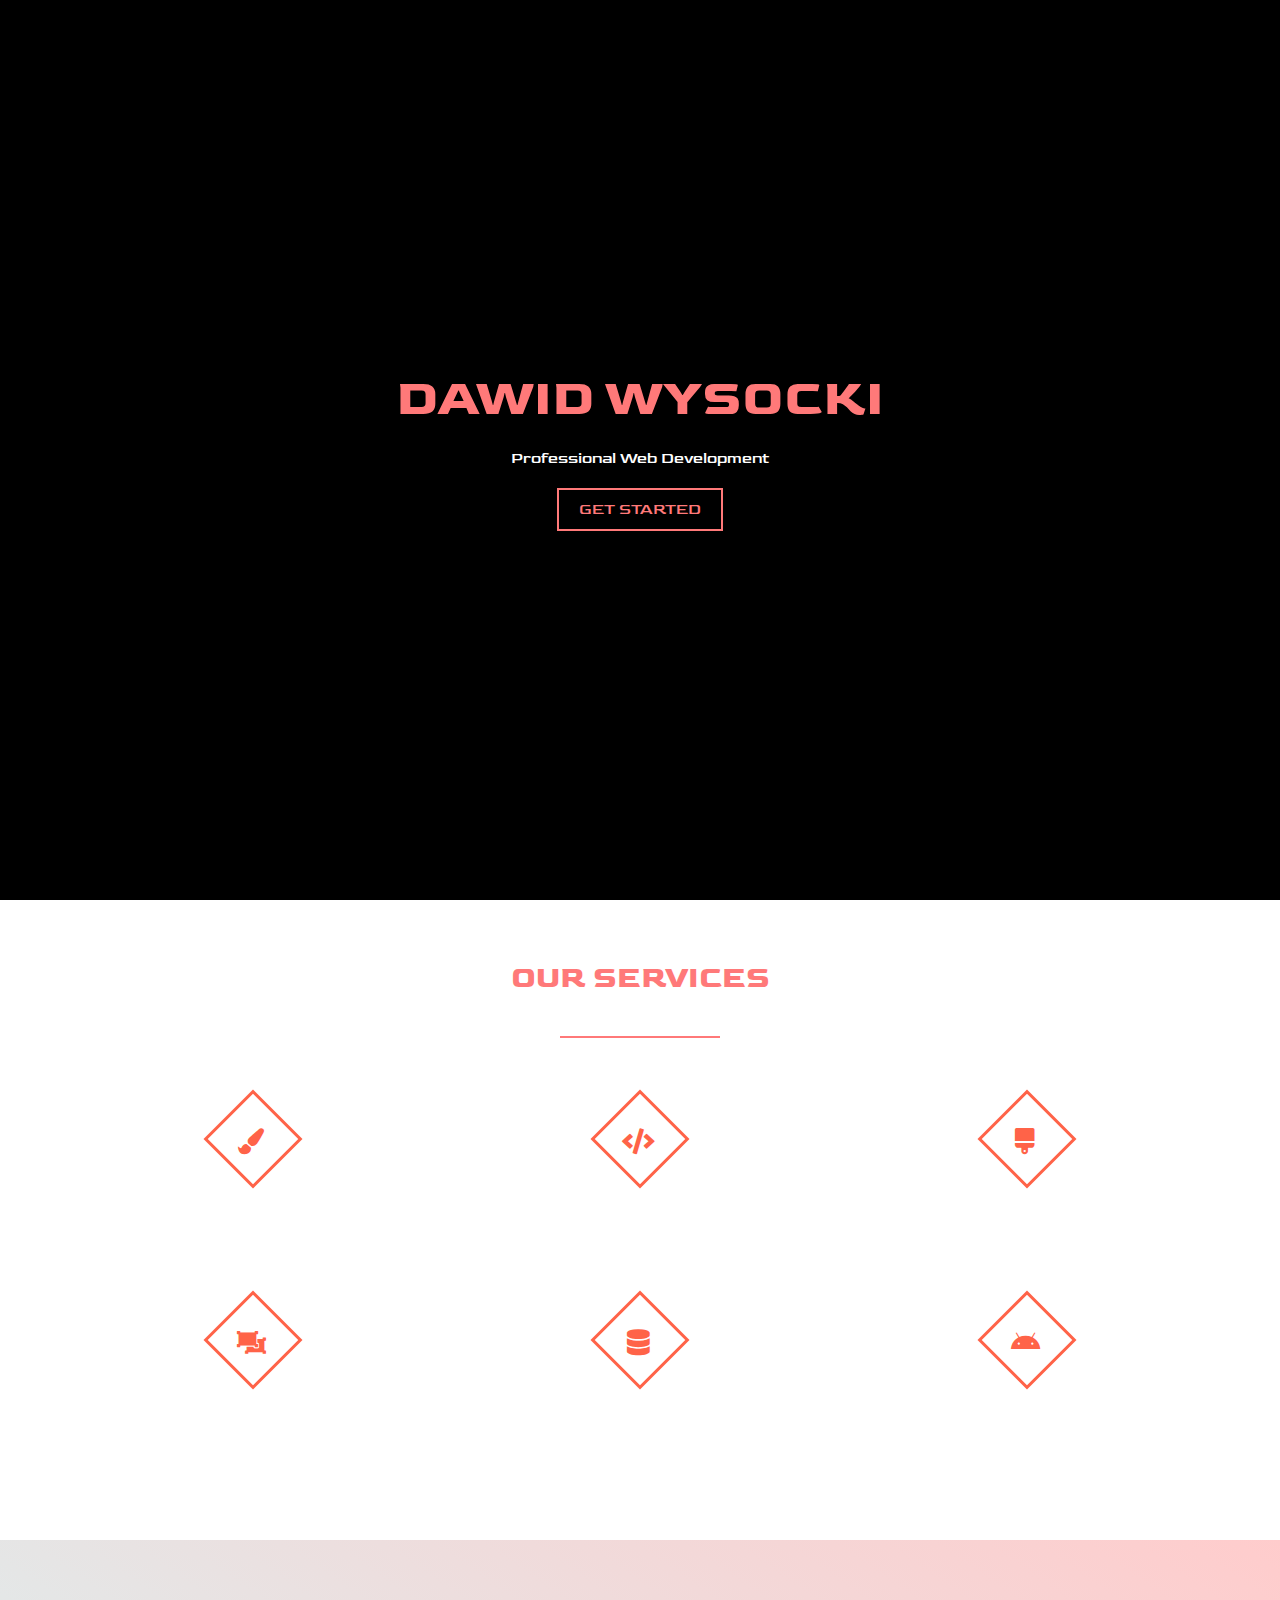
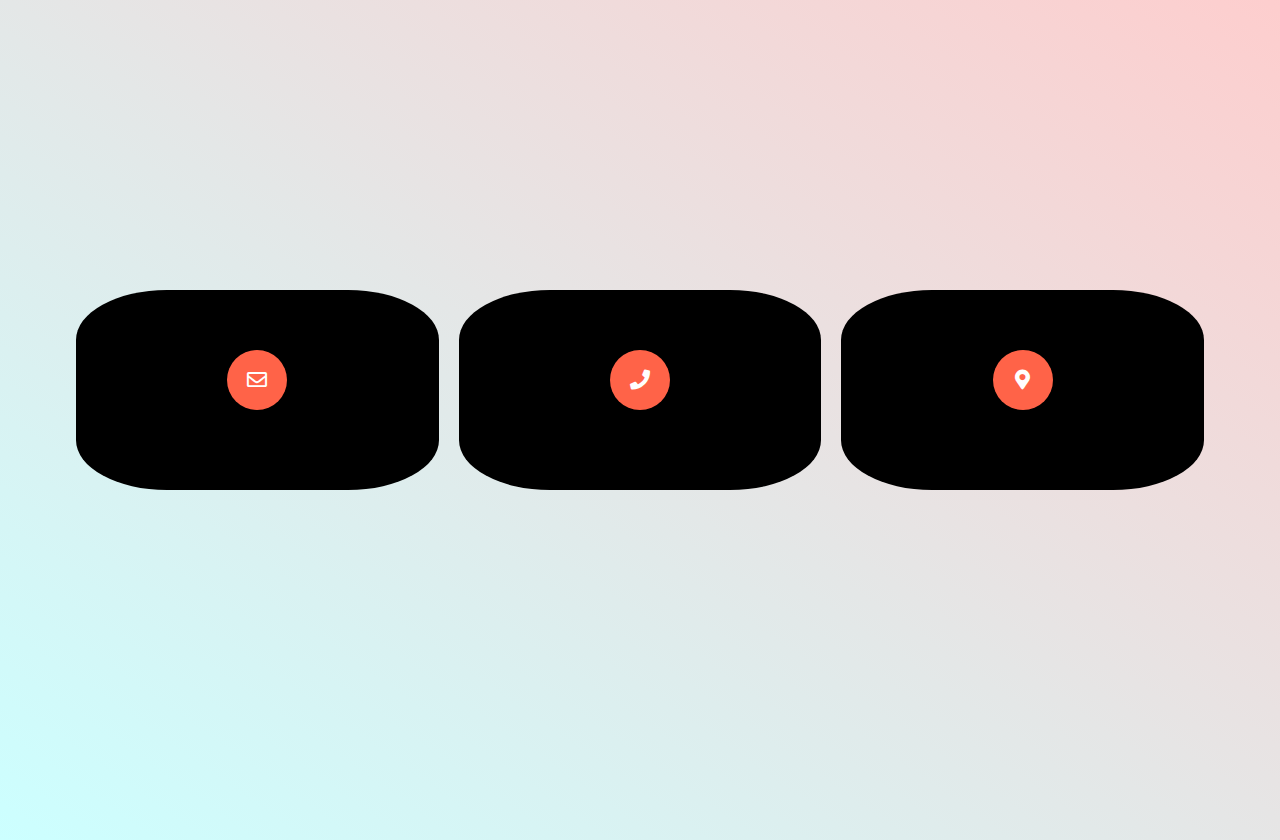
<file: index.html>
<!DOCTYPE html>
<html lang="en">

<head>
    <meta charset="UTF-8">
    <meta name="viewport" content="width=device-width, initial-scale=1.0">
    <link rel="stylesheet" href="/css/main.css">
    <link rel="preconnect" href="https://fonts.gstatic.com">
    <link href="https://fonts.googleapis.com/css2?family=Goldman&display=swap" rel="stylesheet">
    <link rel="stylesheet" href="https://cdnjs.cloudflare.com/ajax/libs/font-awesome/5.15.1/css/all.min.css">
    <title>Dawid Wysocki</title>
</head>

<body>
    <div class="landing-page">
        <div class="page-content">
            <h1>Dawid Wysocki</h1>
            <p>Professional Web Development</p>
            <a href="main.html">Get Started</a>
        </div>
    </div>
    <!-- Tresc glowna-->
    <div id="section1" class="services-section">
        <div class="inner-width">
            <h1 class="section-title">Our Services</h1>
            <div class="border"></div>
            <div class="services-container">

                <div class="service-box">
                    <div class="service-icon">
                        <i class="fas fa-paint-brush"></i>
                    </div>
                    <div class="service-title">Web Designs</div>
                    <div class="service-desc">
                        Lorem ipsum dolor sit amet, consectetur adipisicing elit. Et eaque ratione rem porro, nihil.
                    </div>
                </div>

                <div class="service-box">
                    <div class="service-icon">
                        <i class="fas fa-code"></i>
                    </div>
                    <div class="service-title">Web Development</div>
                    <div class="service-desc">
                        Lorem ipsum dolor sit amet, consectetur adipisicing elit. Et eaque ratione rem porro, nihil.
                    </div>
                </div>

                <div class="service-box">
                    <div class="service-icon">
                        <i class="fas fa-brush"></i>
                    </div>
                    <div class="service-title">Responsive Designs</div>
                    <div class="service-desc">
                        Lorem ipsum dolor sit amet, consectetur adipisicing elit. Et eaque ratione rem porro, nihil.
                    </div>
                </div>

                <div class="service-box">
                    <div class="service-icon">
                        <i class="fas fa-object-ungroup"></i>
                    </div>
                    <div class="service-title">Edit Sections</div>
                    <div class="service-desc">
                        Lorem ipsum dolor sit amet, consectetur adipisicing elit. Et eaque ratione rem porro, nihil.
                    </div>
                </div>

                <div class="service-box">
                    <div class="service-icon">
                        <i class="fas fa-database"></i>
                    </div>
                    <div class="service-title">Databases</div>
                    <div class="service-desc">
                        Lorem ipsum dolor sit amet, consectetur adipisicing elit. Et eaque ratione rem porro, nihil.
                    </div>
                </div>

                <div class="service-box">
                    <div class="service-icon">
                        <i class="fab fa-android"></i>
                    </div>
                    <div class="service-title">Android</div>
                    <div class="service-desc">
                        Lorem ipsum dolor sit amet, consectetur adipisicing elit. Et eaque ratione rem porro, nihil.
                    </div>
                </div>
            </div>
        </div>
    </div>
    <!-- stopka-->
    <div class="body">
        <div class="contact-info">
            <div class="card">
                <i class="card-icon far fa-envelope"></i>
                <p>dawid.wysocki93@gmail.com</p>
            </div>

            <div class="card">
                <i class="card-icon fas fa-phone"></i>
                <p>+48883919936</p>
            </div>

            <div class="card">
                <i class="card-icon fas fa-map-marker-alt"></i>
                <p>Rotterdam, Netherlands</p>
            </div>
        </div>
    </div>
</body>

</html>
</file>
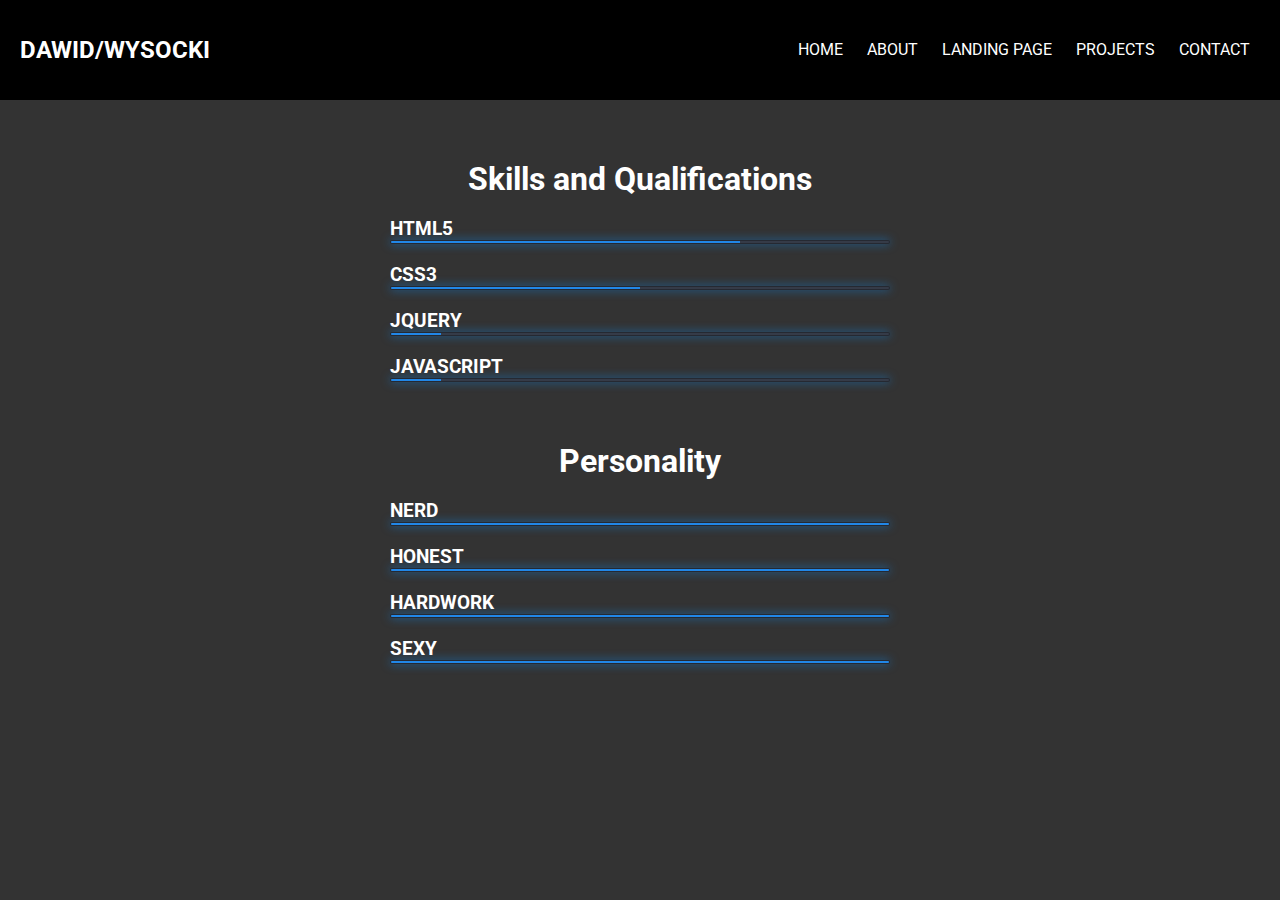
<file: about.html>
<!DOCTYPE html>
<html lang="en">
<head>
    <meta charset="UTF-8">
    <meta name="viewport" content="width=device-width, initial-scale=1.0">
    <link rel="stylesheet" href="/css/mpage.css">
    <link rel="stylesheet" href="/css/about.css">
    <link rel="stylesheet" href="https://cdnjs.cloudflare.com/ajax/libs/font-awesome/5.15.1/css/all.min.css">
    <link rel="preconnect" href="https://fonts.gstatic.com">
    <link href="https://fonts.googleapis.com/css2?family=Roboto:wght@500&display=swap" rel="stylesheet">
    <title>About</title>
</head>
<body>
    
    <div class="header">
        <h2 class="logo">Dawid/Wysocki</h2>
        <input type="checkbox" id="chk">
        <label for="chk" class="show-menu-btn">
            <i class="fas fa-ellipsis-h"></i>
        </label>
    
        <ul class="menu">
            <a href="/main.html">Home</a>
            <a href="#">About</a>
            <a href="/index.html">Landing Page</a>
            <a href="#">Projects</a>
            <a href="/contact.html">Contact</a>
            <label for="chk" class="hide-menu-btn">
                <i class="fas fa-times"></i>
            </label>
        </ul>
    </div>

    <div class="skills">
        <h1>Skills and Qualifications</h1>
        <li>
            <h3>HTML5</h3> <span class="bar"><span class="html"></span></span>
        </li>

        <li>
            <h3>CSS3</h3> <span class="bar"><span class="css"></span></span>
        </li>

        <li>
            <h3>JQUERY</h3> <span class="bar"><span class="jquery"></span></span>
        </li>

        <li>
            <h3>JAVASCRIPT</h3> <span class="bar"><span class="javascript"></span></span>
        </li>
    </div>

<div class="personality">
    <h1>Personality</h1>
    <li>
        <h3>NERD</h3> <span class="bar"><span class="nerd"></span></span>
    </li>

    <li>
        <h3>HONEST</h3> <span class="bar"><span class="honest"></span></span>
    </li>

    <li>
        <h3>HARDWORK</h3> <span class="bar"><span class="hardwork"></span></span>
    </li>

    <li>
        <h3>SEXY</h3> <span class="bar"><span class="sexy"></span></span>
    </li>
</div>

</body>
</html>
</file>
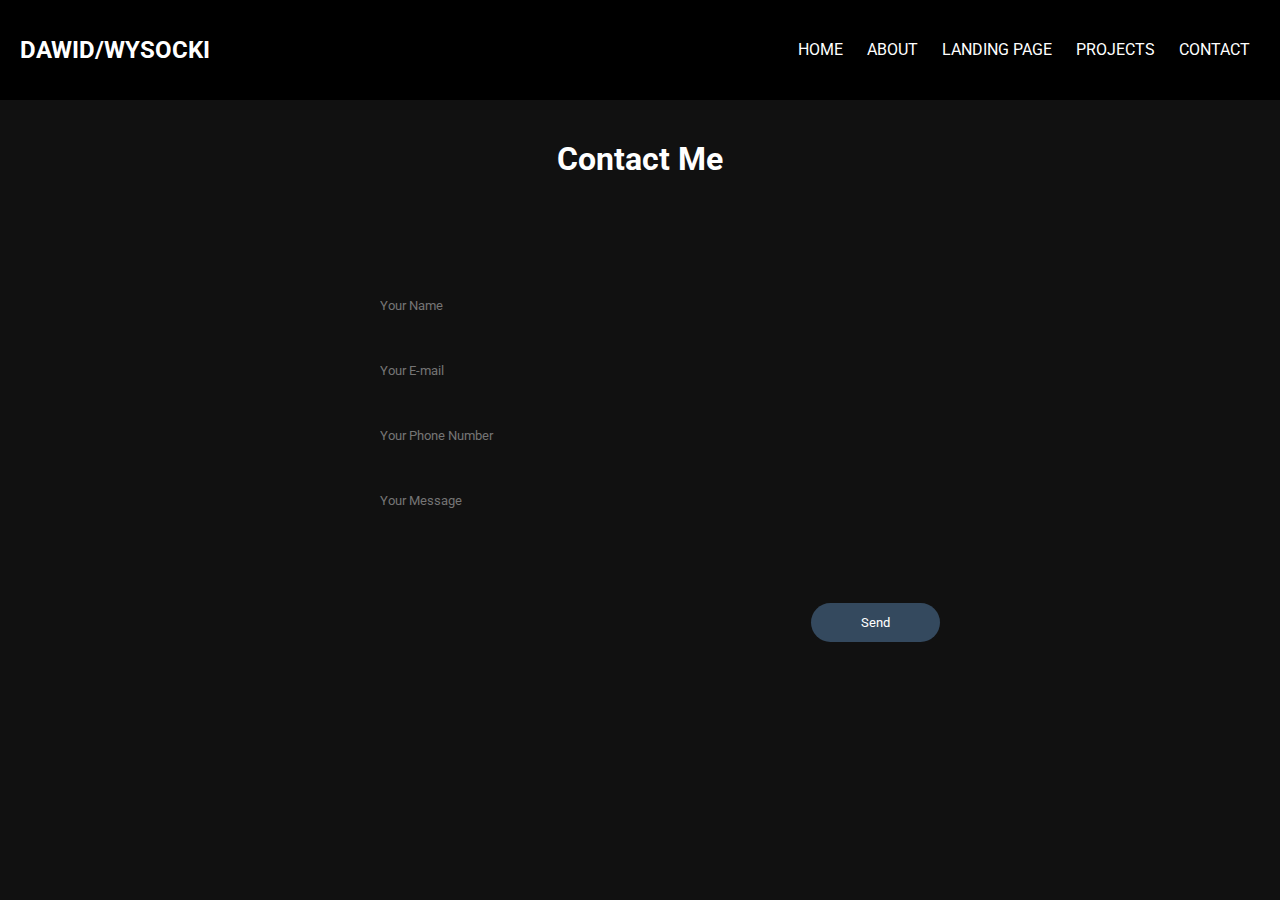
<file: contact.html>
<!DOCTYPE html>
<html lang="en">
<head>
  <meta charset="UTF-8">
  <meta name="viewport" content="width=device-width, initial-scale=1.0">
  <link rel="stylesheet" href="/css/mpage.css">
  <link rel="stylesheet" href="/css/contact.css">
  <link rel="stylesheet" href="https://cdnjs.cloudflare.com/ajax/libs/font-awesome/5.15.1/css/all.min.css">
  <link rel="preconnect" href="https://fonts.gstatic.com">
  <link href="https://fonts.googleapis.com/css2?family=Roboto:wght@500&display=swap" rel="stylesheet">
  <title>Contact</title>
</head>
<body>
  
  <div class="header">
    <h2 class="logo">Dawid/Wysocki</h2>
    <input type="checkbox" id="chk">
    <label for="chk" class="show-menu-btn">
        <i class="fas fa-ellipsis-h"></i>
    </label>

<ul class="menu">
 <a href="/main.html">Home</a>
 <a href="/about.html">About</a>
 <a href="/index.html">Landing Page</a>
 <a href="#">Projects</a>
 <a href="/contact.html">Contact</a>
 <label for="chk" class="hide-menu-btn" >
     <i class="fas fa-times"></i>
 </label>
</ul>
</div>

<div class="contact-section">

  <h1>Contact Me</h1>
   <div class="border"></div>
  <form class="contact-form" action="contact.html" method="POST">
    <input type="text" class="contact-form-text" placeholder="Your Name" required>
    <input type="email" class="contact-form-text" placeholder="Your E-mail" required>
    <input type="text" class="contact-form-text" placeholder="Your Phone Number" required>
    <textarea class="contact-form-text" placeholder="Your Message"></textarea>
    <input type="submit" class="contact-form-btn" value="Send">
  </form>
</div>

</body>
</html>
</file>
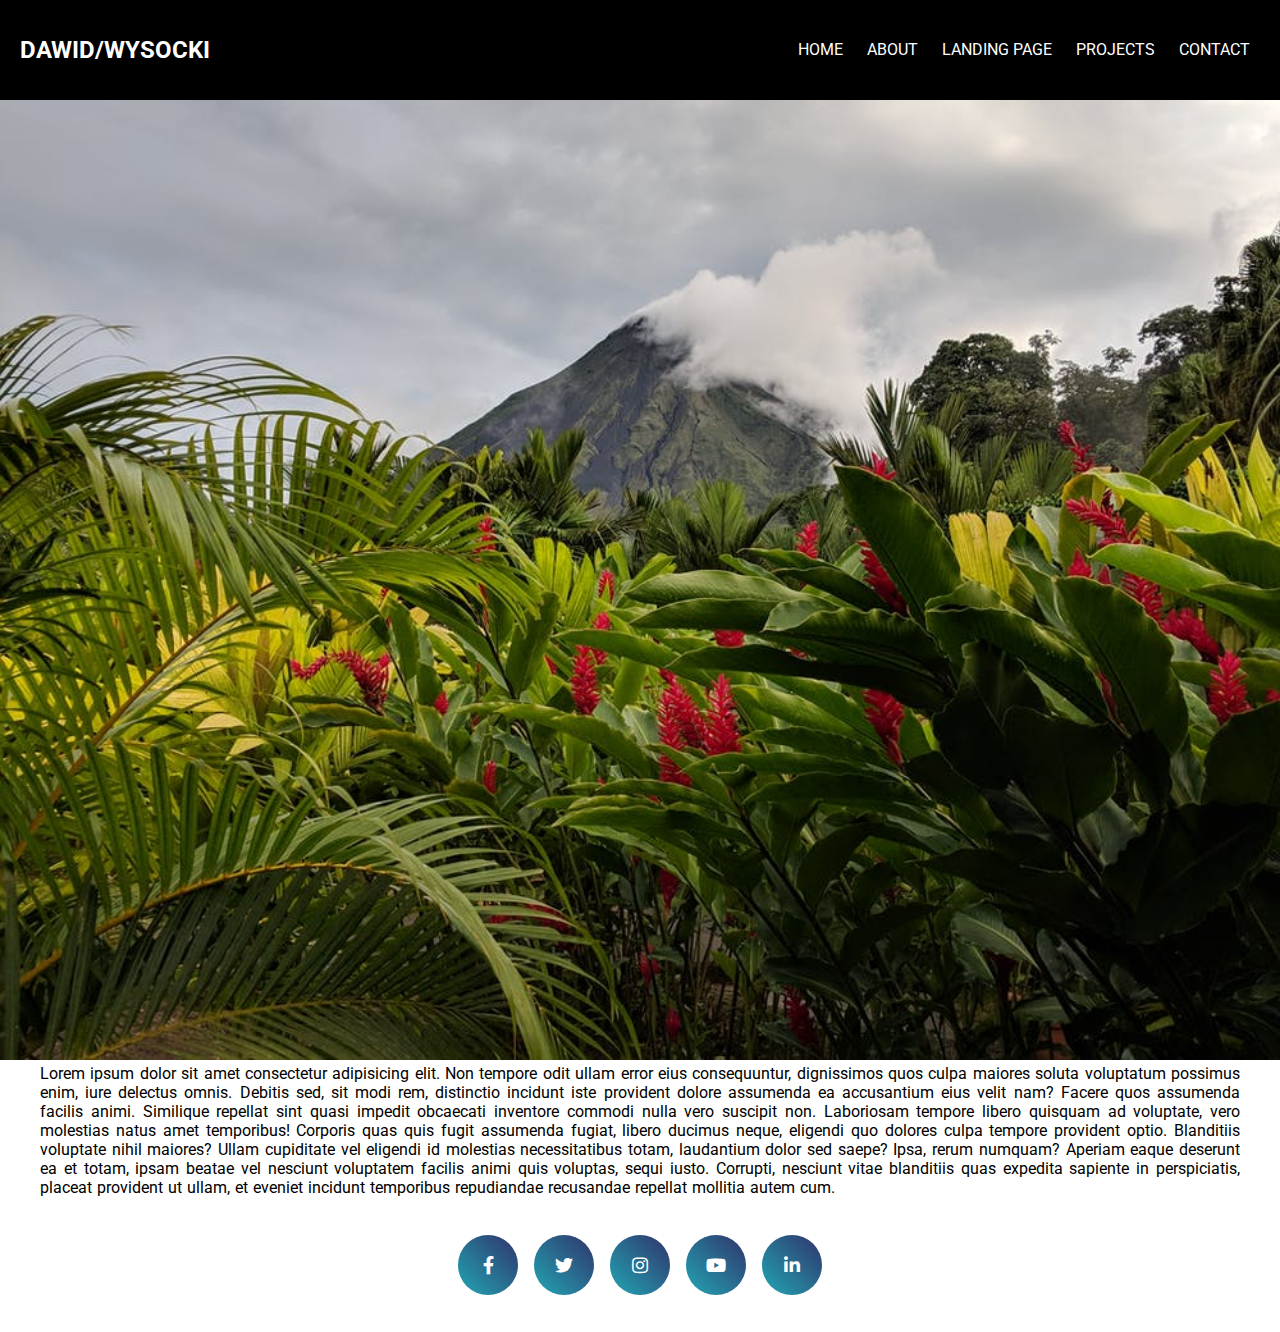
<file: main.html>
<!DOCTYPE html>
<html lang="en">
<head>
    <meta charset="UTF-8">
    <meta name="viewport" content="width=device-width, initial-scale=1.0">
    <link rel="stylesheet" href="/css/mpage.css">
    <link rel="stylesheet" href="https://cdnjs.cloudflare.com/ajax/libs/font-awesome/5.15.1/css/all.min.css">
    <link rel="preconnect" href="https://fonts.gstatic.com">
    <link href="https://fonts.googleapis.com/css2?family=Roboto:wght@500&display=swap" rel="stylesheet">
    <title>Main Page</title>
</head>
<body>
   <div class="header">
       <h2 class="logo">Dawid/Wysocki</h2>
       <input type="checkbox" id="chk">
       <label for="chk" class="show-menu-btn">
           <i class="fas fa-ellipsis-h"></i>
       </label>

   <ul class="menu">
    <a href="/main.html">Home</a>
    <a href="/about.html">About</a>
    <a href="/index.html">Landing Page</a>
    <a href="#">Projects</a>
    <a href="/contact.html">Contact</a>
    <label for="chk" class="hide-menu-btn" >
        <i class="fas fa-times"></i>
    </label>
   </ul>
</div>

<div class="content">
    <img src="/images/arenal.jpeg" alt="arenal">
    <p>Lorem ipsum dolor sit amet consectetur adipisicing elit. Non tempore odit ullam error eius consequuntur, dignissimos quos culpa maiores soluta voluptatum possimus enim, iure delectus omnis. Debitis sed, sit modi rem, distinctio incidunt iste provident dolore assumenda ea accusantium eius velit nam? Facere quos assumenda facilis animi. Similique repellat sint quasi impedit obcaecati inventore commodi nulla vero suscipit non. Laboriosam tempore libero quisquam ad voluptate, vero molestias natus amet temporibus! Corporis quas quis fugit assumenda fugiat, libero ducimus neque, eligendi quo dolores culpa tempore provident optio. Blanditiis voluptate nihil maiores? Ullam cupiditate vel eligendi id molestias necessitatibus totam, laudantium dolor sed saepe? Ipsa, rerum numquam? Aperiam eaque deserunt ea et totam, ipsam beatae vel nesciunt voluptatem facilis animi quis voluptas, sequi iusto. Corrupti, nesciunt vitae blanditiis quas expedita sapiente in perspiciatis, placeat provident ut ullam, et eveniet incidunt temporibus repudiandae recusandae repellat mollitia autem cum.</p>
</div>

<div class="social-buttons">
    <a href="#"><i class="fab fa-facebook-f"></i></a>
    <a href="#"><i class="fab fa-twitter"></i></a>
    <a href="#"><i class="fab fa-instagram"></i></a>
    <a href="#"><i class="fab fa-youtube"></i></a>
    <a href="#"><i class="fab fa-linkedin-in"></i></a>
</div>

</body>
</html>
</file>
<file: css/main.css>
* {
    margin: 0;
    padding: 0;
    font-family: 'Goldman', cursive;
    box-sizing: border-box;
}

.landing-page {
    width: 100%;
    height: 100vh;
    background: #000;
    position: relative;
    overflow: hidden;
}

.landing-page::after{
    content: "";
    position: absolute;
    left: 0;
    top: 0;
    width: 100%;
    height: 100%;
    background: url(https://images.pexels.com/photos/326518/pexels-photo-326518.jpeg?auto=compress&cs=tinysrgb&h=750&w=1260) no-repeat;
    background-size: cover;
    opacity: .3;
    animation: anim 25s linear infinite;
}
@keyframes anim {
    50%{
        transform:scale(1.5);
    }
    100%{
        transform: scale(1);
    }
}

.page-content {
    position: absolute;
    top: 50%;
    left: 50%;
    transform: translate(-50%,-50%);
    z-index: 1;
    width: 100%;
    max-width: 800px;
    text-align: center;
    padding: 0px 40px;
    box-sizing: border-box;
}

.page-content h1 {
    color: #ff7979;
    text-transform: uppercase;
    font-size: 50px;
    font-weight: 900;
    margin-bottom: 20px;
}

.page-content p{
    color: #fff;
    margin-bottom: 20px;
}

.page-content a{
    display: inline-block;
    text-decoration: none;
    color: #ff7979;
    border: 2px solid #ff7979;
    text-transform: uppercase;
    padding: 10px 20px;
    transition: 0.4s linear;
}

.page-content a:hover{
    color: #fff;
    background: #ff7979;
}

.body {
    background: linear-gradient(35deg, #ccffff, #ffcccc);
    min-height: 100vh;
    display: flex;
    align-items: center;
    justify-content: center;
}

/*Main Page*/

.services-section{
    background: url(https://images.pexels.com/photos/1933900/pexels-photo-1933900.jpeg?auto=compress&cs=tinysrgb&dpr=2&h=750&w=1260);
    background-size: cover;
    padding: 60px 0;
}
.inner-width{
  width: 100%;
  max-width: 1200px;
  margin: auto;
  padding: 0 20px;
  overflow: hidden;
}
.section-title{
  text-align: center;
  color: #ff7979;
  text-transform: uppercase;
  font-size: 30px;
}
.border{
  width: 160px;
  height: 2px;
  background: #ff7979;
  margin: 40px auto;
}
.services-container{
  display: flex;
  flex-wrap: wrap;
  justify-content: center;
}

.service-box{
  max-width: 33.33%;
  padding: 10px;
  text-align: center;
  color: #fff;
  cursor: pointer;
}

.service-icon{
  display: inline-block;
  width: 70px;
  height: 70px;
  border: 3px solid #ff6348;
  color: #ff6348;
  transform: rotate(45deg);
  margin-bottom: 30px;
  margin-top: 16px;
  transition: 0.3s linear;
}
.service-icon i{
  line-height: 70px;
  transform: rotate(-45deg);
  font-size: 26px;
}
.service-box:hover .service-icon{
  background: #82ccdd;
  color: #ddd;
}
.service-title{
  font-size: 18px;
  text-transform: uppercase;
  margin-bottom: 10px;
}
.service-desc{
  font-size: 14px;
}

@media screen and (max-width:960px) {
  .service-box{
    max-width: 45%;
  }
}

@media screen and (max-width:768px) {
  .service-box{
    max-width: 50%;
  }
}

@media screen and (max-width:480px) {
  .service-box{
    max-width: 100%;
  }
}

/* Contact Menu */
.contact-info{
    display: flex;
    width: 100%;
    max-width: 1200px;
    align-items: center;
    justify-content: center;
    padding: 0 20px;
}

.card{
    background: #000;
    border-radius: 25%;
    padding: 0px 20px;
    margin: 0px 10px;
    width: calc(33% - 20px);
    height: 200px;
    display: flex;
    flex-direction: column;
    justify-content: center;
    align-items: center;
    color: #fff;
    cursor: pointer;
}

.card-icon {
    font-size: 20px;
    background: #ff6348;
    width: 60px;
    height: 60px;
    text-align: center;
    line-height: 60px !important;
    border-radius: 50%;
    transition: 0.3s linear;
}

.card:hover .card-icon{
    background: none;
    color: #ff6348;
    transform: scale(1.6);
}

.card p{
    margin-top: 20px;
    font-weight: 300;
    letter-spacing: 2px;
    max-height: 0;
    opacity: 0;
    transition: 0.3s linear;
}

.card:hover p{
    max-height: 40px;
    opacity: 1;
}

@media screen and (max-width: 800px) {
    .contact-info {
        flex-direction: column;
    }
    .card {
        width: 100%;
        max-width: 300px;
        margin: 10px  0;
    }
}
</file>
<file: css/mpage.css>
/*Nav Bar*/

*{
  margin: 0;
  padding: 0;
  font-family: 'Roboto', sans-serif;
}

.header{
  height: 100px;
  background: black;
  padding: 0 20px;
  color: white;
}
.logo{
  line-height: 100px;
  float: left;
  text-transform: uppercase;
}

.menu{
  float: right;
  line-height: 100px;
}
.menu a{
  color: #fff;
  text-transform: uppercase;
  text-decoration: none;
  padding: 0 10px;
  transition: 0.4s;
}
.show-menu-btn,.hide-menu-btn{
  transition: 0.4s;
  font-size: 30px;
  cursor: pointer;
  display: none;
}
.show-menu-btn{
  float: right;
}
.show-menu-btn i{
  line-height: 100px;
}
.menu a:hover,
.show-menu-btn:hover,
.hide-menu-btn:hover{
  color: #3498db;
}

#chk{
  position: absolute;
  visibility: hidden;
  z-index: -1111;
}

@media screen and (max-width:800px) {
  .show-menu-btn,.hide-menu-btn{
    display: block;
  }
  .menu{
    position: fixed;
    width: 100%;
    height: 100vh;
    background: #333;
    right: -100%;
    top: 0;
    text-align: center;
    padding: 80px 0;
    line-height: normal;
    transition: 0.7s;
  }
  .menu a{
    display: block;
    padding: 20px;
  }
  .hide-menu-btn{
    position: absolute;
    top: 40px;
    right: 40px;
  }
  #chk:checked ~ .menu{
    right: 0;
  }
}

/* Content */

.content{
  padding:0;
}
.content img{
  width: 100%;
  max-width: 1920px;
  margin: 0;
}
.content p{
  text-align: justify;
  padding: 0 40px;
  word-spacing: 1px;
  border-spacing: 1px;
}

/* social btn */
.social-buttons{
    height: 15vh;
    display: flex;
    justify-content: center;
    align-items: center;
}

.social-buttons a{
  display: inline-flex;
  text-decoration: none;
  font-size: 18px;
  width: 60px;
  height: 60px;
  color: #fff;
  justify-content: center;
  align-items: center;
  position: relative;
  margin: 0 8px;
}

.social-buttons a::before{
  content: "";
  position: absolute;
  width: 60px;
  height: 60px;
  background: linear-gradient(45deg,#22a6b3,#30336b);
  border-radius: 50%;
  z-index: -1;
  transition: 0.3s ease-in;
}

.social-buttons a:hover::before{
  transform: scale(0);
}

.social-buttons a i{
  transition: 0.3s ease-in;
}

.social-buttons a:hover i{
  background: linear-gradient(45deg,#22a6b3,#30336b);
  -webkit-background-clip: text;
  -webkit-text-fill-color: transparent;
  transform: scale(2.2);
}
</file>
<file: css/about.css>
*{
    list-style: none;
}

.skills h1{
    text-align: center;
}

body {
    background: #333;
}
.skills{
    width: 500px;
    margin: 60px auto;
    color: white;
}
.skills li{
    margin: 20px 0;
}
.bar{
    background: #353b48;
    display: block;
    height: 2px;
    border: 1px solid rgba(0,0,0,0.3);
    border-radius: 3px;
    overflow: hidden;
    box-shadow: 0 0 10px #1287e7b3;
}
.bar span{
    height: 2px;
    float: left;
    background: #2187e7;
}
.html{
    width: 70%;
    animation: html 2s;
}
.css {
    width: 50%;
    animation: css 2s;
}
.jquery{
    width: 10%;
    animation: jquery 2s;
}
.javascript{
    width: 10%;
    animation: javascript 2s;
}

@keyframes html {
    0%{
        width: 0%;
    }
    100%{
        width: 70%;
    }
}

@keyframes css {
    0%{
        width: 0%;
    }
    100%{
        width: 50%;
    }
}

@keyframes jquery {
    0%{
        width: 0%;
    }
    100%{
        width: 10%;
    }
}

@keyframes javascript {
    0%{
        width: 0%;
    }
    100%{
        width: 10%;
    }
}
/* Second bar*/

.personality h1{
    text-align: center;
}

.personality {
    width: 500px;
    margin: 60px auto;
    color: white;
}
.personality li{
    margin: 20px 0;
}
.nerd{
    width: 100%;
    animation: nerd 2s;
}
.honest {
    width: 100%;
    animation: honest 2s;
}
.hardwork {
    width: 100%;
    animation: hardwork 2s;
}
.sexy{
    width: 100%;
    animation: sexy 2s;
}

@keyframes nerd {
    0%{
        width: 0%;
    }
    100%{
        width: 100%;
    }
}

@keyframes honest {
    0%{
        width: 0%;
    }
    100%{
        width: 100%;
    }
}

@keyframes hardwork {
    0%{
        width: 0%;
    }
    100%{
        width: 100%;
    }
}

@keyframes sexy {
    0%{
        width: 0%;
    }
    100%{
        width: 100%;
    }
}
</file>
<file: css/contact.css>
*{
  margin: 0;
  padding: 0;
  font-family: 'Roboto' sans-serif;
}
.contact-section{
  background: url(https://images.pexels.com/photos/207456/pexels-photo-207456.jpeg?auto=compress&cs=tinysrgb&dpr=2&h=650&w=940) no-repeat center;
  background-size: cover;
  padding: 40px 0;
}
.contact-section h1{
  text-align: center;
  color: #fff;
}
.border {
  width: 100px;
  height: 10px;
  background: #111;
  margin: 40px auto;
}

.contact-form{
  max-width: 600px;
  margin: auto;
  padding: 0 10px;
  overflow: hidden;
}

.contact-form-text{
  display: block;
  width: 100%;
  box-sizing: border-box;
  margin: 10px 0;
  border: 0;
  background: #111;
  padding: 20px 40px;
  outline: none;
  color: #ddd;
  transition: 0.5s;
}
.contact-form-text:focus{
  box-shadow: 0 0 10px 3px #34495e;
}
textarea.contact-form-text{
  resize: none;
  height: 120px;
}
.contact-form-btn{
  float: right;
  border: 0;
  background: #34495e;
  color: #fff;
  padding: 12px 50px;
  border-radius: 20px;
  cursor: pointer;
transition: 0.5s;
}
.contact-form-btn:hover{
  background: #2980b9;
}

body{
  background-color: #111;
}
</file>
